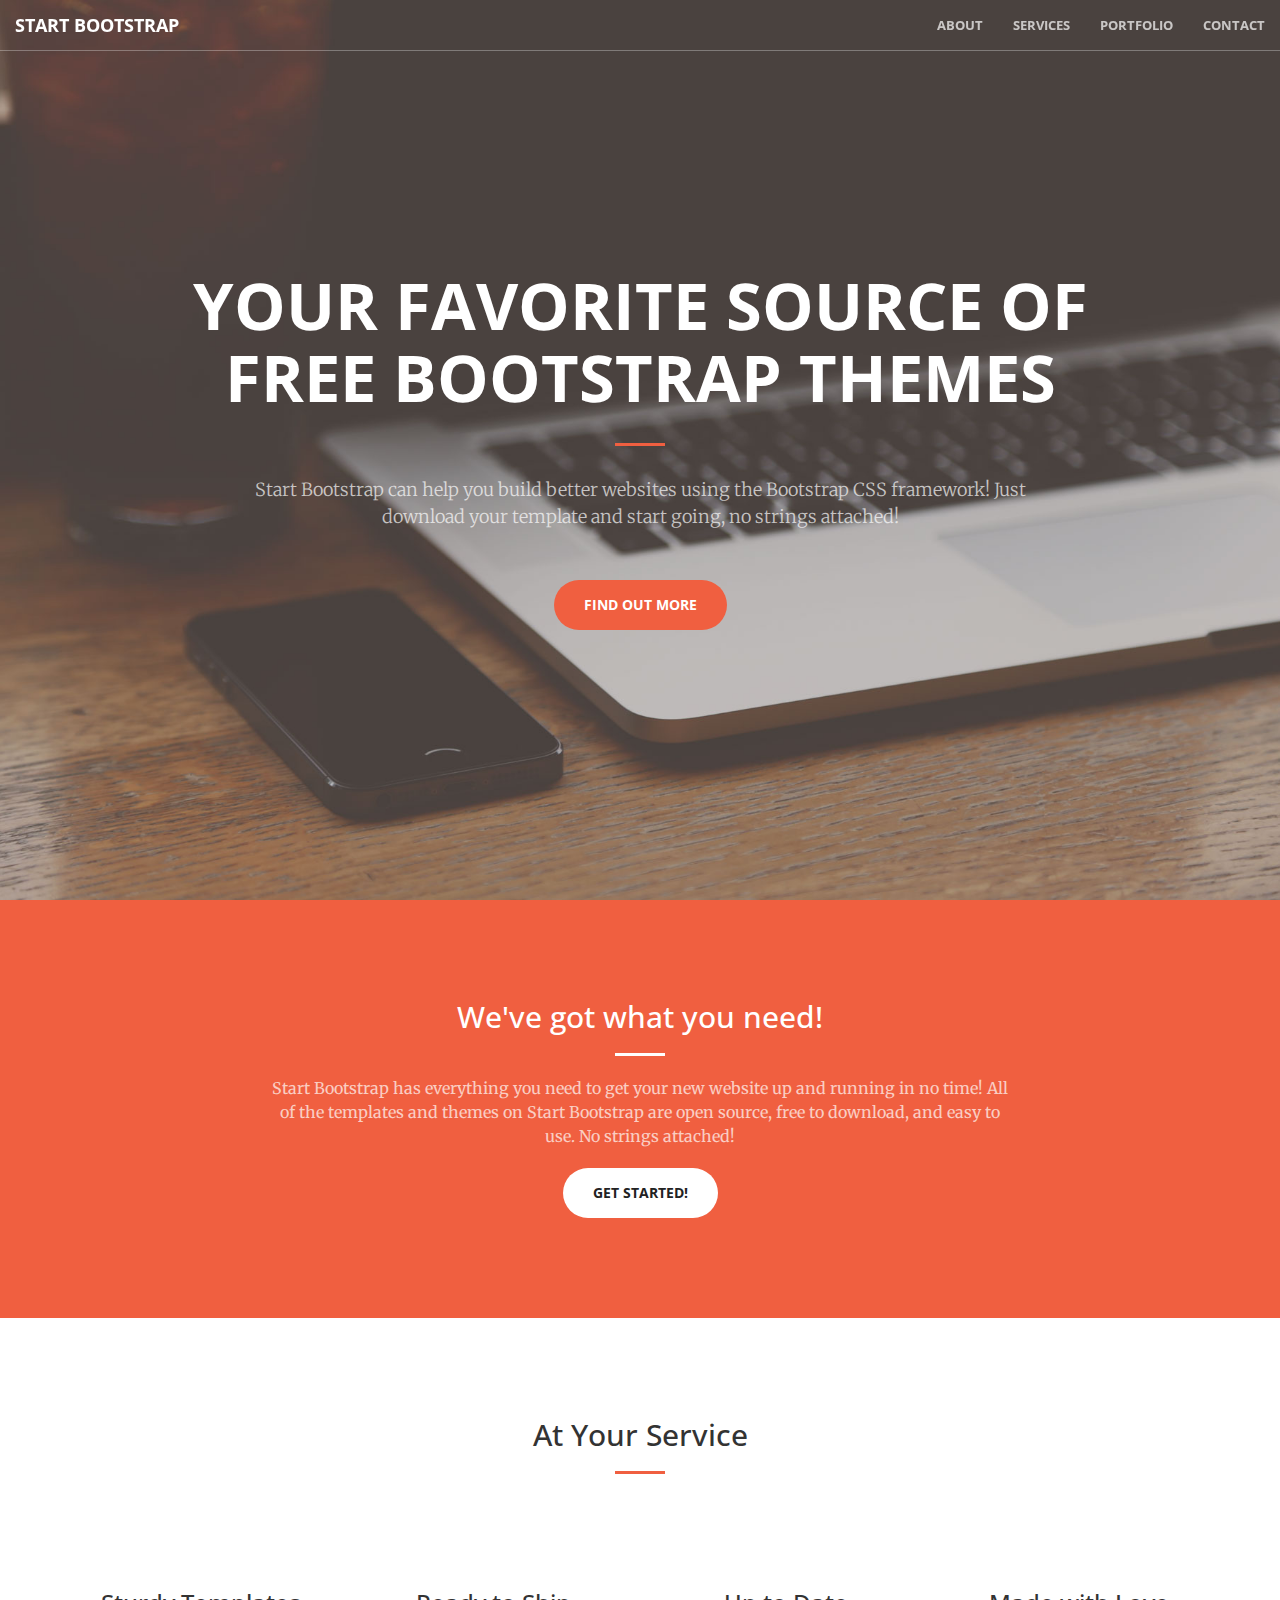
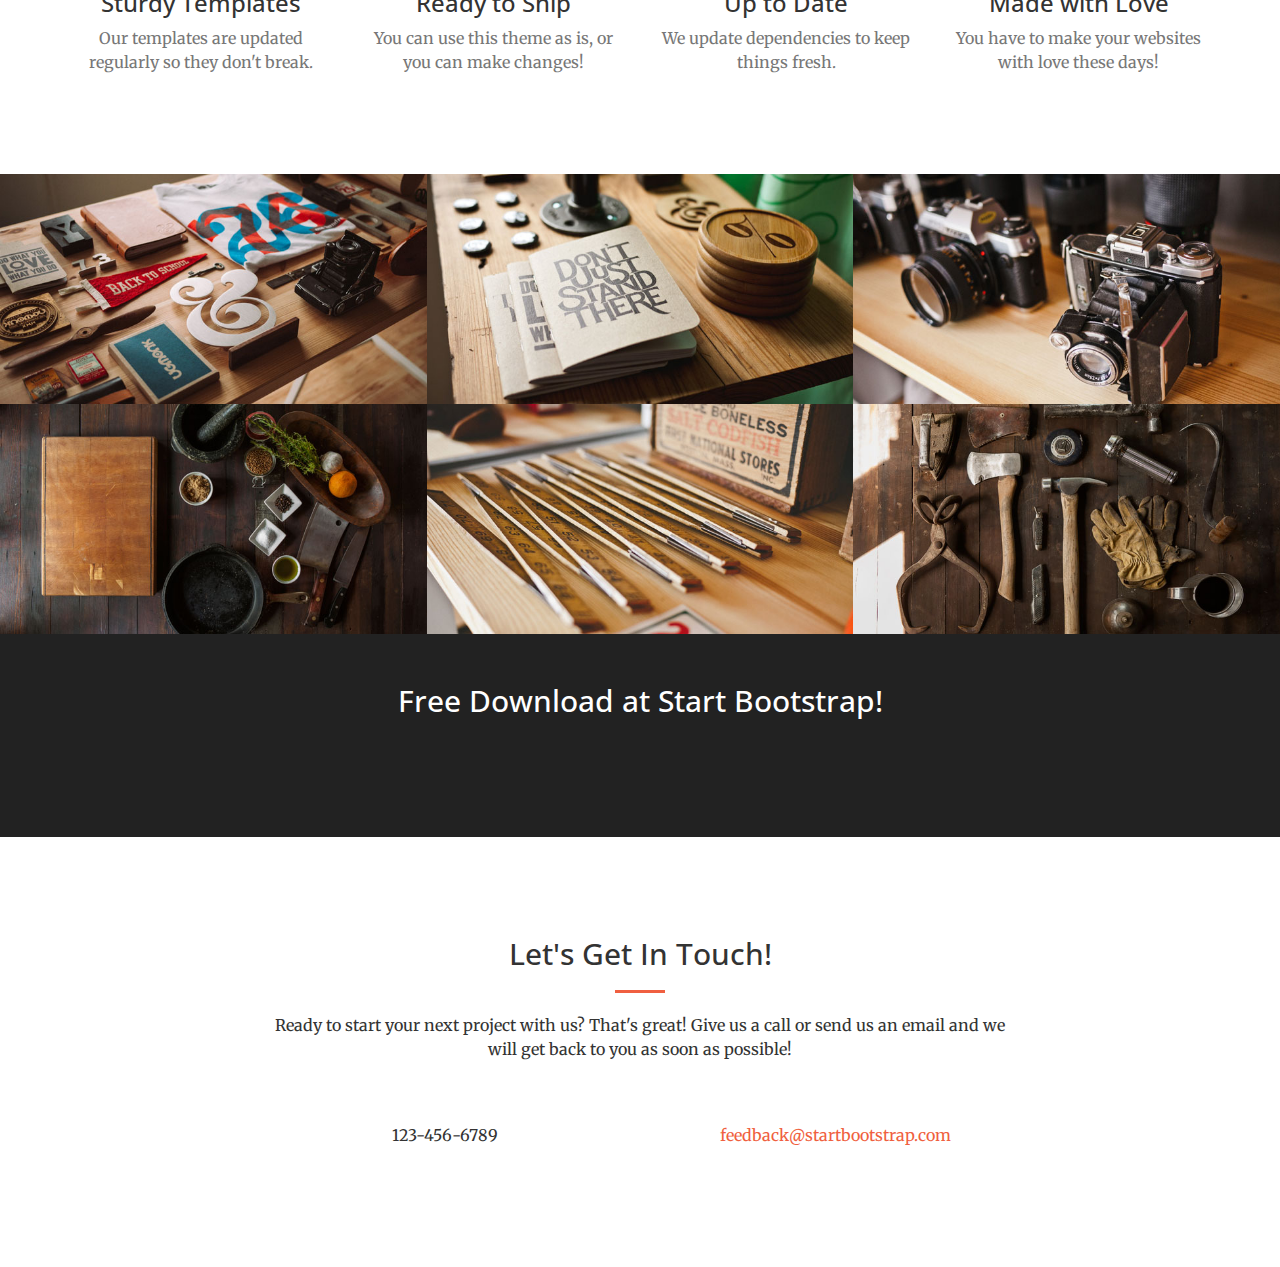
<file: startbootstrap-modern-business-1.0.5/startbootstrap-creative-1.0.2/startbootstrap-creative-1.0.2/index.html>
<!DOCTYPE html>
<html lang="en">

<head>

    <meta charset="utf-8">
    <meta http-equiv="X-UA-Compatible" content="IE=edge">
    <meta name="viewport" content="width=device-width, initial-scale=1">
    <meta name="description" content="">
    <meta name="author" content="">

    <title>Creative - Start Bootstrap Theme</title>

    <!-- Bootstrap Core CSS -->
    <link rel="stylesheet" href="css/bootstrap.min.css" type="text/css">

    <!-- Custom Fonts -->
    <link href='http://fonts.googleapis.com/css?family=Open+Sans:300italic,400italic,600italic,700italic,800italic,400,300,600,700,800' rel='stylesheet' type='text/css'>
    <link href='http://fonts.googleapis.com/css?family=Merriweather:400,300,300italic,400italic,700,700italic,900,900italic' rel='stylesheet' type='text/css'>
    <link rel="stylesheet" href="font-awesome/css/font-awesome.min.css" type="text/css">

    <!-- Plugin CSS -->
    <link rel="stylesheet" href="css/animate.min.css" type="text/css">

    <!-- Custom CSS -->
    <link rel="stylesheet" href="css/creative.css" type="text/css">

    <!-- HTML5 Shim and Respond.js IE8 support of HTML5 elements and media queries -->
    <!-- WARNING: Respond.js doesn't work if you view the page via file:// -->
    <!--[if lt IE 9]>
        <script src="https://oss.maxcdn.com/libs/html5shiv/3.7.0/html5shiv.js"></script>
        <script src="https://oss.maxcdn.com/libs/respond.js/1.4.2/respond.min.js"></script>
    <![endif]-->

</head>

<body id="page-top">

    <nav id="mainNav" class="navbar navbar-default navbar-fixed-top">
        <div class="container-fluid">
            <!-- Brand and toggle get grouped for better mobile display -->
            <div class="navbar-header">
                <button type="button" class="navbar-toggle collapsed" data-toggle="collapse" data-target="#bs-example-navbar-collapse-1">
                    <span class="sr-only">Toggle navigation</span>
                    <span class="icon-bar"></span>
                    <span class="icon-bar"></span>
                    <span class="icon-bar"></span>
                </button>
                <a class="navbar-brand page-scroll" href="#page-top">Start Bootstrap</a>
            </div>

            <!-- Collect the nav links, forms, and other content for toggling -->
            <div class="collapse navbar-collapse" id="bs-example-navbar-collapse-1">
                <ul class="nav navbar-nav navbar-right">
                    <li>
                        <a class="page-scroll" href="#about">About</a>
                    </li>
                    <li>
                        <a class="page-scroll" href="#services">Services</a>
                    </li>
                    <li>
                        <a class="page-scroll" href="#portfolio">Portfolio</a>
                    </li>
                    <li>
                        <a class="page-scroll" href="#contact">Contact</a>
                    </li>
                </ul>
            </div>
            <!-- /.navbar-collapse -->
        </div>
        <!-- /.container-fluid -->
    </nav>

    <header>
        <div class="header-content">
            <div class="header-content-inner">
                <h1>Your Favorite Source of Free Bootstrap Themes</h1>
                <hr>
                <p>Start Bootstrap can help you build better websites using the Bootstrap CSS framework! Just download your template and start going, no strings attached!</p>
                <a href="#about" class="btn btn-primary btn-xl page-scroll">Find Out More</a>
            </div>
        </div>
    </header>

    <section class="bg-primary" id="about">
        <div class="container">
            <div class="row">
                <div class="col-lg-8 col-lg-offset-2 text-center">
                    <h2 class="section-heading">We've got what you need!</h2>
                    <hr class="light">
                    <p class="text-faded">Start Bootstrap has everything you need to get your new website up and running in no time! All of the templates and themes on Start Bootstrap are open source, free to download, and easy to use. No strings attached!</p>
                    <a href="#" class="btn btn-default btn-xl">Get Started!</a>
                </div>
            </div>
        </div>
    </section>

    <section id="services">
        <div class="container">
            <div class="row">
                <div class="col-lg-12 text-center">
                    <h2 class="section-heading">At Your Service</h2>
                    <hr class="primary">
                </div>
            </div>
        </div>
        <div class="container">
            <div class="row">
                <div class="col-lg-3 col-md-6 text-center">
                    <div class="service-box">
                        <i class="fa fa-4x fa-diamond wow bounceIn text-primary"></i>
                        <h3>Sturdy Templates</h3>
                        <p class="text-muted">Our templates are updated regularly so they don't break.</p>
                    </div>
                </div>
                <div class="col-lg-3 col-md-6 text-center">
                    <div class="service-box">
                        <i class="fa fa-4x fa-paper-plane wow bounceIn text-primary" data-wow-delay=".1s"></i>
                        <h3>Ready to Ship</h3>
                        <p class="text-muted">You can use this theme as is, or you can make changes!</p>
                    </div>
                </div>
                <div class="col-lg-3 col-md-6 text-center">
                    <div class="service-box">
                        <i class="fa fa-4x fa-newspaper-o wow bounceIn text-primary" data-wow-delay=".2s"></i>
                        <h3>Up to Date</h3>
                        <p class="text-muted">We update dependencies to keep things fresh.</p>
                    </div>
                </div>
                <div class="col-lg-3 col-md-6 text-center">
                    <div class="service-box">
                        <i class="fa fa-4x fa-heart wow bounceIn text-primary" data-wow-delay=".3s"></i>
                        <h3>Made with Love</h3>
                        <p class="text-muted">You have to make your websites with love these days!</p>
                    </div>
                </div>
            </div>
        </div>
    </section>

    <section class="no-padding" id="portfolio">
        <div class="container-fluid">
            <div class="row no-gutter">
                <div class="col-lg-4 col-sm-6">
                    <a href="#" class="portfolio-box">
                        <img src="img/portfolio/1.jpg" class="img-responsive" alt="">
                        <div class="portfolio-box-caption">
                            <div class="portfolio-box-caption-content">
                                <div class="project-category text-faded">
                                    Category
                                </div>
                                <div class="project-name">
                                    Project Name
                                </div>
                            </div>
                        </div>
                    </a>
                </div>
                <div class="col-lg-4 col-sm-6">
                    <a href="#" class="portfolio-box">
                        <img src="img/portfolio/2.jpg" class="img-responsive" alt="">
                        <div class="portfolio-box-caption">
                            <div class="portfolio-box-caption-content">
                                <div class="project-category text-faded">
                                    Category
                                </div>
                                <div class="project-name">
                                    Project Name
                                </div>
                            </div>
                        </div>
                    </a>
                </div>
                <div class="col-lg-4 col-sm-6">
                    <a href="#" class="portfolio-box">
                        <img src="img/portfolio/3.jpg" class="img-responsive" alt="">
                        <div class="portfolio-box-caption">
                            <div class="portfolio-box-caption-content">
                                <div class="project-category text-faded">
                                    Category
                                </div>
                                <div class="project-name">
                                    Project Name
                                </div>
                            </div>
                        </div>
                    </a>
                </div>
                <div class="col-lg-4 col-sm-6">
                    <a href="#" class="portfolio-box">
                        <img src="img/portfolio/4.jpg" class="img-responsive" alt="">
                        <div class="portfolio-box-caption">
                            <div class="portfolio-box-caption-content">
                                <div class="project-category text-faded">
                                    Category
                                </div>
                                <div class="project-name">
                                    Project Name
                                </div>
                            </div>
                        </div>
                    </a>
                </div>
                <div class="col-lg-4 col-sm-6">
                    <a href="#" class="portfolio-box">
                        <img src="img/portfolio/5.jpg" class="img-responsive" alt="">
                        <div class="portfolio-box-caption">
                            <div class="portfolio-box-caption-content">
                                <div class="project-category text-faded">
                                    Category
                                </div>
                                <div class="project-name">
                                    Project Name
                                </div>
                            </div>
                        </div>
                    </a>
                </div>
                <div class="col-lg-4 col-sm-6">
                    <a href="#" class="portfolio-box">
                        <img src="img/portfolio/6.jpg" class="img-responsive" alt="">
                        <div class="portfolio-box-caption">
                            <div class="portfolio-box-caption-content">
                                <div class="project-category text-faded">
                                    Category
                                </div>
                                <div class="project-name">
                                    Project Name
                                </div>
                            </div>
                        </div>
                    </a>
                </div>
            </div>
        </div>
    </section>

    <aside class="bg-dark">
        <div class="container text-center">
            <div class="call-to-action">
                <h2>Free Download at Start Bootstrap!</h2>
                <a href="#" class="btn btn-default btn-xl wow tada">Download Now!</a>
            </div>
        </div>
    </aside>

    <section id="contact">
        <div class="container">
            <div class="row">
                <div class="col-lg-8 col-lg-offset-2 text-center">
                    <h2 class="section-heading">Let's Get In Touch!</h2>
                    <hr class="primary">
                    <p>Ready to start your next project with us? That's great! Give us a call or send us an email and we will get back to you as soon as possible!</p>
                </div>
                <div class="col-lg-4 col-lg-offset-2 text-center">
                    <i class="fa fa-phone fa-3x wow bounceIn"></i>
                    <p>123-456-6789</p>
                </div>
                <div class="col-lg-4 text-center">
                    <i class="fa fa-envelope-o fa-3x wow bounceIn" data-wow-delay=".1s"></i>
                    <p><a href="mailto:your-email@your-domain.com">feedback@startbootstrap.com</a></p>
                </div>
            </div>
        </div>
    </section>

    <!-- jQuery -->
    <script src="js/jquery.js"></script>

    <!-- Bootstrap Core JavaScript -->
    <script src="js/bootstrap.min.js"></script>

    <!-- Plugin JavaScript -->
    <script src="js/jquery.easing.min.js"></script>
    <script src="js/jquery.fittext.js"></script>
    <script src="js/wow.min.js"></script>

    <!-- Custom Theme JavaScript -->
    <script src="js/creative.js"></script>

</body>

</html>
</file>
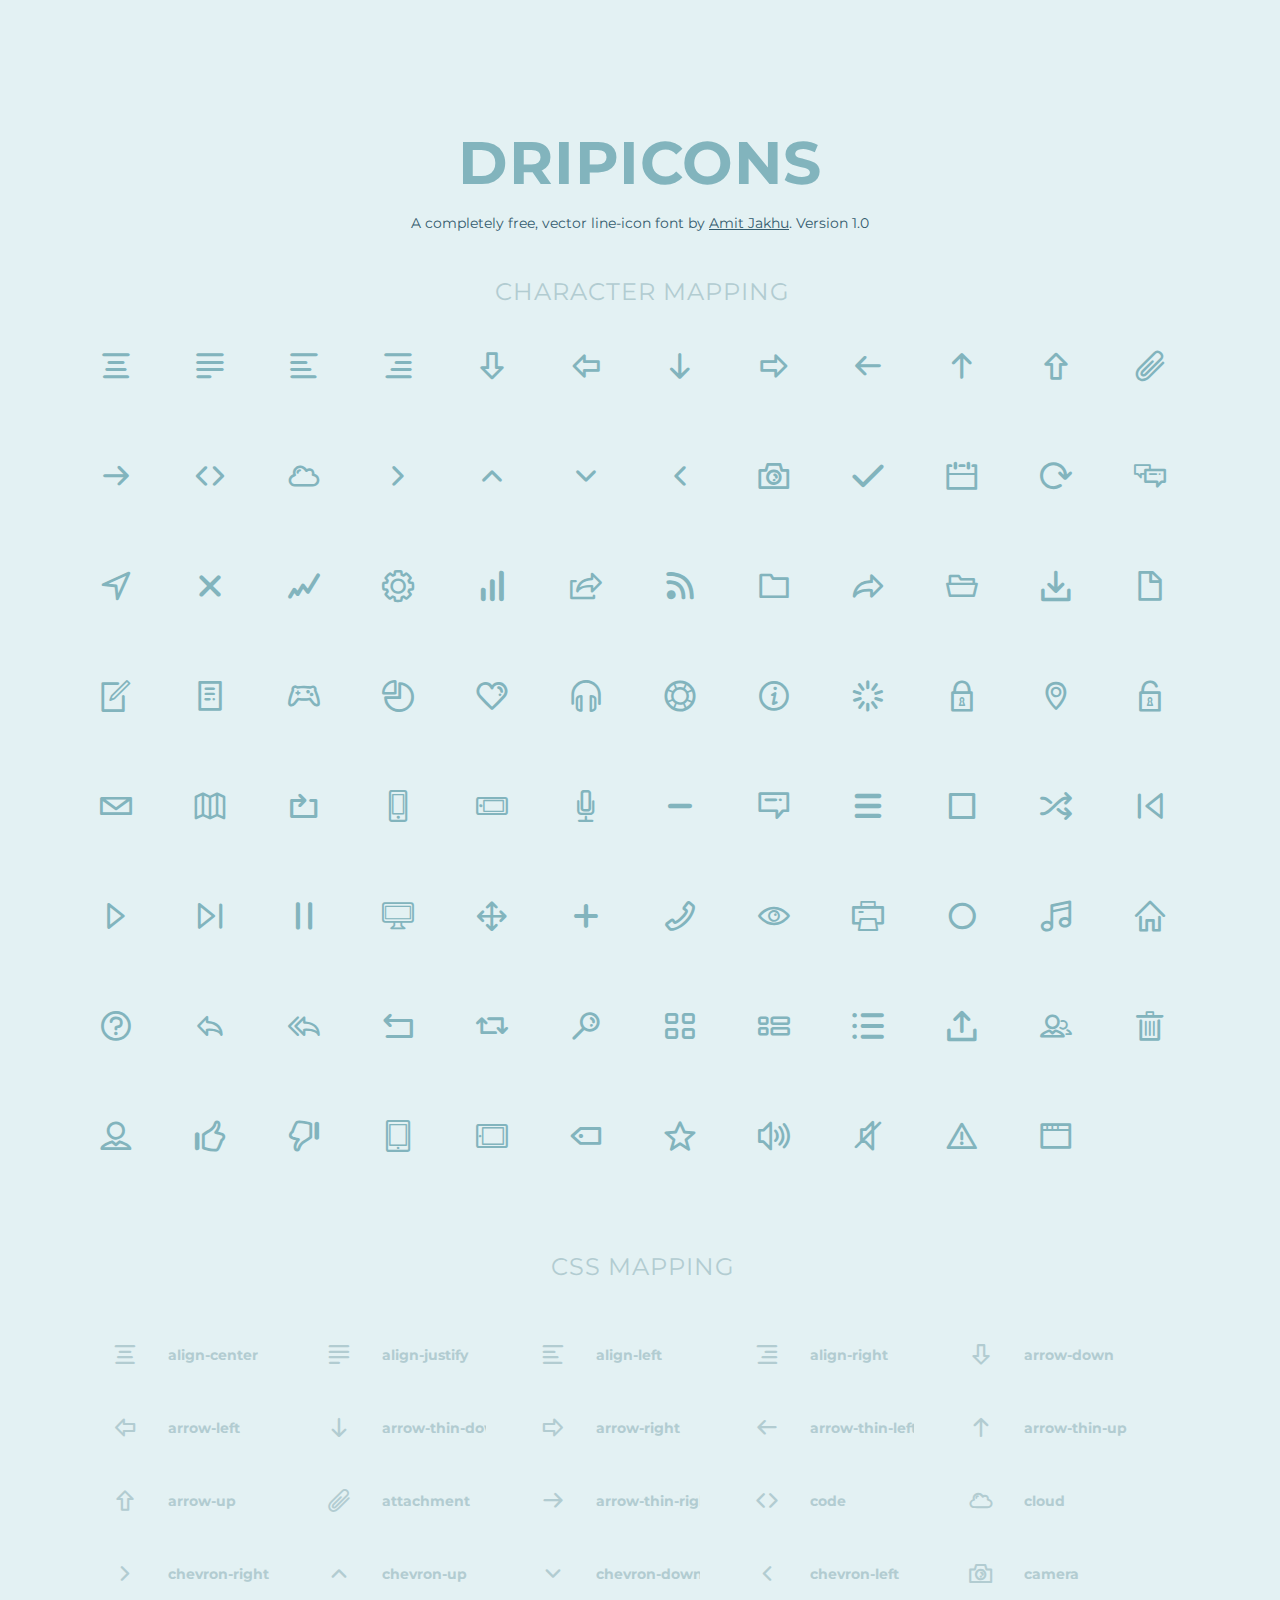
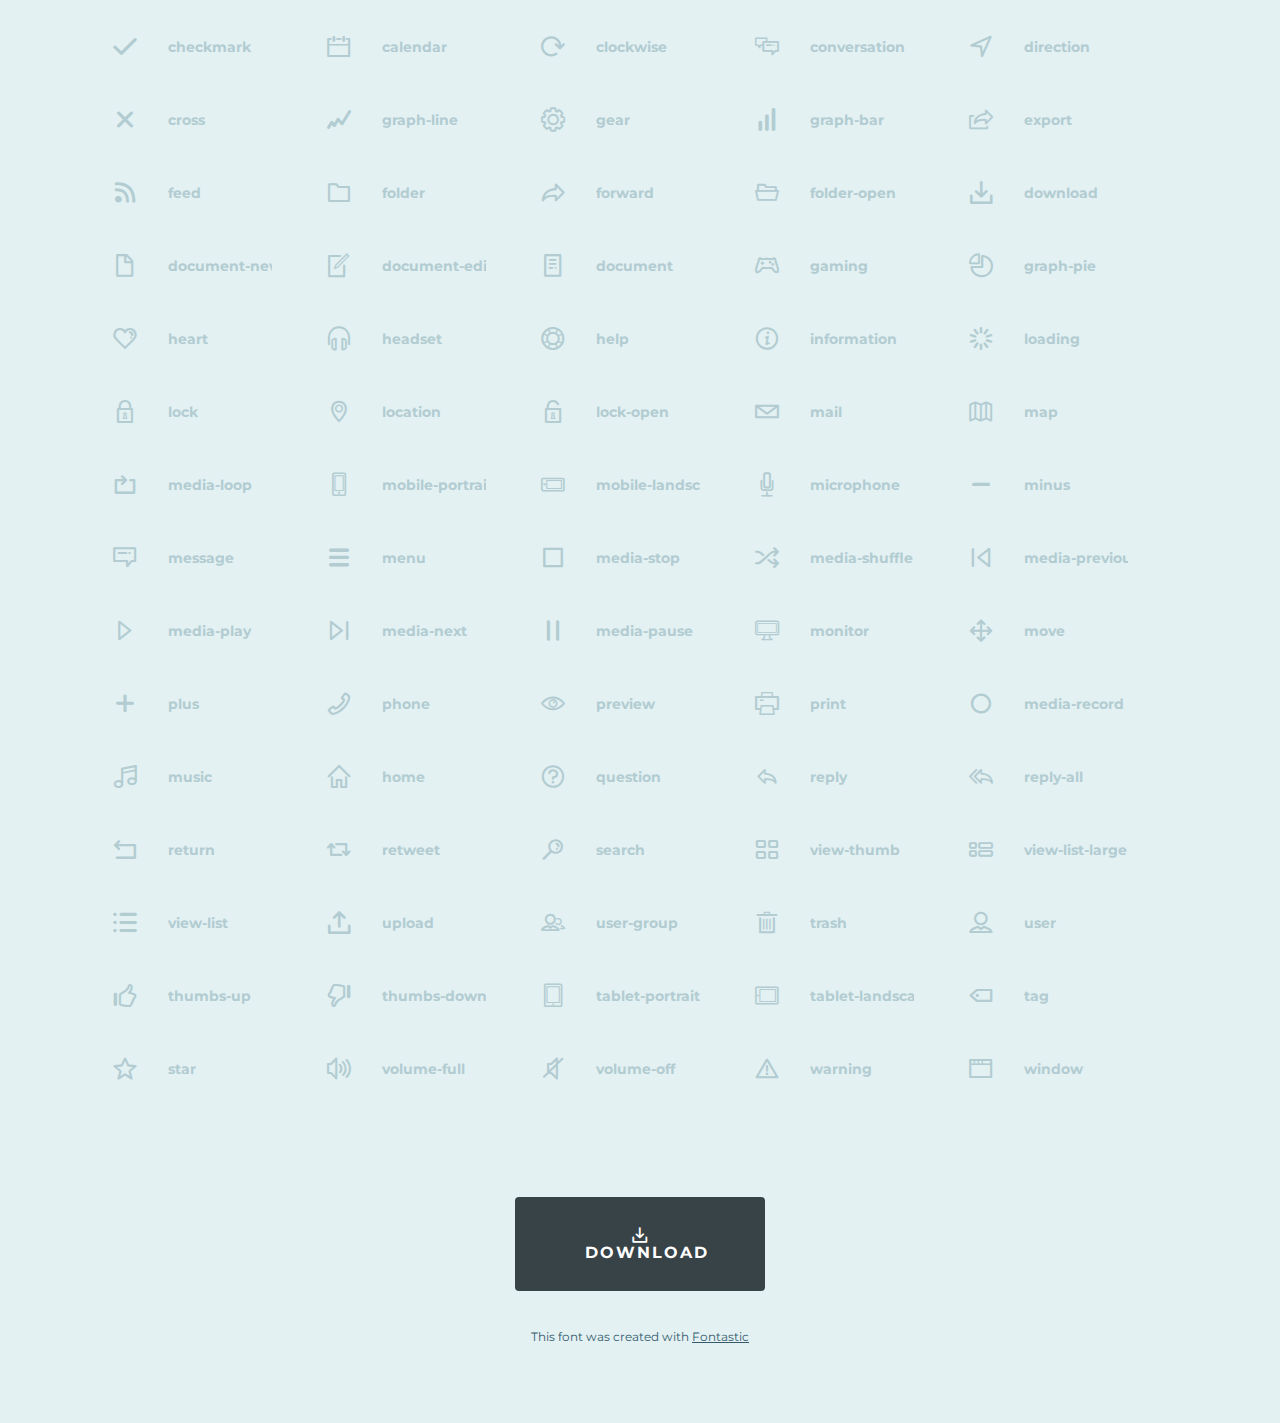
<file: startbootstrap-modern-business-1.0.5/Pictures/dripicons-by-amit-jakhu-08-11-2013/dripicons-by-amit-jakhu-08-11-2013/webfont/icons-reference.html>
<!DOCTYPE html>
<html lang="en">
  <head>
    <meta charset="utf-8">
    <meta http-equiv="X-UA-Compatible" content="IE=edge,chrome=1">
    <meta name="viewport" content="width=device-width,initial-scale=1">
    <title>Dripicons (Line-Icon Font) by Amit Jakhu</title>
    <link rel="stylesheet" href="style.css">
    <link rel="stylesheet" href="webfont.css">
  </head>
  <body>
    <div class="container">
      <h1>Dripicons</h1>
      <p class="small">A completely free, vector line-icon font by <a href="http://amitjakhu.com">Amit Jakhu</a>. Version 1.0</p>
      <h2>Character mapping</h2>
      <ul class="glyphs character-mapping">
        <li>
          <div data-icon="&#xe000;" class="icon"></div>
          <input type="text" readonly value="&amp;#xe000;">
        </li>
        <li>
          <div data-icon="&#xe001;" class="icon"></div>
          <input type="text" readonly value="&amp;#xe001;">
        </li>
        <li>
          <div data-icon="&#xe002;" class="icon"></div>
          <input type="text" readonly value="&amp;#xe002;">
        </li>
        <li>
          <div data-icon="&#xe003;" class="icon"></div>
          <input type="text" readonly value="&amp;#xe003;">
        </li>
        <li>
          <div data-icon="&#xe004;" class="icon"></div>
          <input type="text" readonly value="&amp;#xe004;">
        </li>
        <li>
          <div data-icon="&#xe005;" class="icon"></div>
          <input type="text" readonly value="&amp;#xe005;">
        </li>
        <li>
          <div data-icon="&#xe006;" class="icon"></div>
          <input type="text" readonly value="&amp;#xe006;">
        </li>
        <li>
          <div data-icon="&#xe007;" class="icon"></div>
          <input type="text" readonly value="&amp;#xe007;">
        </li>
        <li>
          <div data-icon="&#xe008;" class="icon"></div>
          <input type="text" readonly value="&amp;#xe008;">
        </li>
        <li>
          <div data-icon="&#xe009;" class="icon"></div>
          <input type="text" readonly value="&amp;#xe009;">
        </li>
        <li>
          <div data-icon="&#xe010;" class="icon"></div>
          <input type="text" readonly value="&amp;#xe010;">
        </li>
        <li>
          <div data-icon="&#xe011;" class="icon"></div>
          <input type="text" readonly value="&amp;#xe011;">
        </li>
        <li>
          <div data-icon="&#xe012;" class="icon"></div>
          <input type="text" readonly value="&amp;#xe012;">
        </li>
        <li>
          <div data-icon="&#xe013;" class="icon"></div>
          <input type="text" readonly value="&amp;#xe013;">
        </li>
        <li>
          <div data-icon="&#xe014;" class="icon"></div>
          <input type="text" readonly value="&amp;#xe014;">
        </li>
        <li>
          <div data-icon="&#xe015;" class="icon"></div>
          <input type="text" readonly value="&amp;#xe015;">
        </li>
        <li>
          <div data-icon="&#xe016;" class="icon"></div>
          <input type="text" readonly value="&amp;#xe016;">
        </li>
        <li>
          <div data-icon="&#xe017;" class="icon"></div>
          <input type="text" readonly value="&amp;#xe017;">
        </li>
        <li>
          <div data-icon="&#xe018;" class="icon"></div>
          <input type="text" readonly value="&amp;#xe018;">
        </li>
        <li>
          <div data-icon="&#xe019;" class="icon"></div>
          <input type="text" readonly value="&amp;#xe019;">
        </li>
        <li>
          <div data-icon="&#xe020;" class="icon"></div>
          <input type="text" readonly value="&amp;#xe020;">
        </li>
        <li>
          <div data-icon="&#xe021;" class="icon"></div>
          <input type="text" readonly value="&amp;#xe021;">
        </li>
        <li>
          <div data-icon="&#xe022;" class="icon"></div>
          <input type="text" readonly value="&amp;#xe022;">
        </li>
        <li>
          <div data-icon="&#xe023;" class="icon"></div>
          <input type="text" readonly value="&amp;#xe023;">
        </li>
        <li>
          <div data-icon="&#xe024;" class="icon"></div>
          <input type="text" readonly value="&amp;#xe024;">
        </li>
        <li>
          <div data-icon="&#xe025;" class="icon"></div>
          <input type="text" readonly value="&amp;#xe025;">
        </li>
        <li>
          <div data-icon="&#xe026;" class="icon"></div>
          <input type="text" readonly value="&amp;#xe026;">
        </li>
        <li>
          <div data-icon="&#xe027;" class="icon"></div>
          <input type="text" readonly value="&amp;#xe027;">
        </li>
        <li>
          <div data-icon="&#xe028;" class="icon"></div>
          <input type="text" readonly value="&amp;#xe028;">
        </li>
        <li>
          <div data-icon="&#xe029;" class="icon"></div>
          <input type="text" readonly value="&amp;#xe029;">
        </li>
        <li>
          <div data-icon="&#xe030;" class="icon"></div>
          <input type="text" readonly value="&amp;#xe030;">
        </li>
        <li>
          <div data-icon="&#xe031;" class="icon"></div>
          <input type="text" readonly value="&amp;#xe031;">
        </li>
        <li>
          <div data-icon="&#xe032;" class="icon"></div>
          <input type="text" readonly value="&amp;#xe032;">
        </li>
        <li>
          <div data-icon="&#xe033;" class="icon"></div>
          <input type="text" readonly value="&amp;#xe033;">
        </li>
        <li>
          <div data-icon="&#xe034;" class="icon"></div>
          <input type="text" readonly value="&amp;#xe034;">
        </li>
        <li>
          <div data-icon="&#xe035;" class="icon"></div>
          <input type="text" readonly value="&amp;#xe035;">
        </li>
        <li>
          <div data-icon="&#xe036;" class="icon"></div>
          <input type="text" readonly value="&amp;#xe036;">
        </li>
        <li>
          <div data-icon="&#xe037;" class="icon"></div>
          <input type="text" readonly value="&amp;#xe037;">
        </li>
        <li>
          <div data-icon="&#xe038;" class="icon"></div>
          <input type="text" readonly value="&amp;#xe038;">
        </li>
        <li>
          <div data-icon="&#xe039;" class="icon"></div>
          <input type="text" readonly value="&amp;#xe039;">
        </li>
        <li>
          <div data-icon="&#xe040;" class="icon"></div>
          <input type="text" readonly value="&amp;#xe040;">
        </li>
        <li>
          <div data-icon="&#xe041;" class="icon"></div>
          <input type="text" readonly value="&amp;#xe041;">
        </li>
        <li>
          <div data-icon="&#xe042;" class="icon"></div>
          <input type="text" readonly value="&amp;#xe042;">
        </li>
        <li>
          <div data-icon="&#xe043;" class="icon"></div>
          <input type="text" readonly value="&amp;#xe043;">
        </li>
        <li>
          <div data-icon="&#xe044;" class="icon"></div>
          <input type="text" readonly value="&amp;#xe044;">
        </li>
        <li>
          <div data-icon="&#xe045;" class="icon"></div>
          <input type="text" readonly value="&amp;#xe045;">
        </li>
        <li>
          <div data-icon="&#xe046;" class="icon"></div>
          <input type="text" readonly value="&amp;#xe046;">
        </li>
        <li>
          <div data-icon="&#xe047;" class="icon"></div>
          <input type="text" readonly value="&amp;#xe047;">
        </li>
        <li>
          <div data-icon="&#xe048;" class="icon"></div>
          <input type="text" readonly value="&amp;#xe048;">
        </li>
        <li>
          <div data-icon="&#xe049;" class="icon"></div>
          <input type="text" readonly value="&amp;#xe049;">
        </li>
        <li>
          <div data-icon="&#xe050;" class="icon"></div>
          <input type="text" readonly value="&amp;#xe050;">
        </li>
        <li>
          <div data-icon="&#xe051;" class="icon"></div>
          <input type="text" readonly value="&amp;#xe051;">
        </li>
        <li>
          <div data-icon="&#xe052;" class="icon"></div>
          <input type="text" readonly value="&amp;#xe052;">
        </li>
        <li>
          <div data-icon="&#xe053;" class="icon"></div>
          <input type="text" readonly value="&amp;#xe053;">
        </li>
        <li>
          <div data-icon="&#xe054;" class="icon"></div>
          <input type="text" readonly value="&amp;#xe054;">
        </li>
        <li>
          <div data-icon="&#xe055;" class="icon"></div>
          <input type="text" readonly value="&amp;#xe055;">
        </li>
        <li>
          <div data-icon="&#xe056;" class="icon"></div>
          <input type="text" readonly value="&amp;#xe056;">
        </li>
        <li>
          <div data-icon="&#xe057;" class="icon"></div>
          <input type="text" readonly value="&amp;#xe057;">
        </li>
        <li>
          <div data-icon="&#xe058;" class="icon"></div>
          <input type="text" readonly value="&amp;#xe058;">
        </li>
        <li>
          <div data-icon="&#xe059;" class="icon"></div>
          <input type="text" readonly value="&amp;#xe059;">
        </li>
        <li>
          <div data-icon="&#xe060;" class="icon"></div>
          <input type="text" readonly value="&amp;#xe060;">
        </li>
        <li>
          <div data-icon="&#xe061;" class="icon"></div>
          <input type="text" readonly value="&amp;#xe061;">
        </li>
        <li>
          <div data-icon="&#xe062;" class="icon"></div>
          <input type="text" readonly value="&amp;#xe062;">
        </li>
        <li>
          <div data-icon="&#xe063;" class="icon"></div>
          <input type="text" readonly value="&amp;#xe063;">
        </li>
        <li>
          <div data-icon="&#xe064;" class="icon"></div>
          <input type="text" readonly value="&amp;#xe064;">
        </li>
        <li>
          <div data-icon="&#xe065;" class="icon"></div>
          <input type="text" readonly value="&amp;#xe065;">
        </li>
        <li>
          <div data-icon="&#xe066;" class="icon"></div>
          <input type="text" readonly value="&amp;#xe066;">
        </li>
        <li>
          <div data-icon="&#xe067;" class="icon"></div>
          <input type="text" readonly value="&amp;#xe067;">
        </li>
        <li>
          <div data-icon="&#xe068;" class="icon"></div>
          <input type="text" readonly value="&amp;#xe068;">
        </li>
        <li>
          <div data-icon="&#xe069;" class="icon"></div>
          <input type="text" readonly value="&amp;#xe069;">
        </li>
        <li>
          <div data-icon="&#xe070;" class="icon"></div>
          <input type="text" readonly value="&amp;#xe070;">
        </li>
        <li>
          <div data-icon="&#xe071;" class="icon"></div>
          <input type="text" readonly value="&amp;#xe071;">
        </li>
        <li>
          <div data-icon="&#xe072;" class="icon"></div>
          <input type="text" readonly value="&amp;#xe072;">
        </li>
        <li>
          <div data-icon="&#xe073;" class="icon"></div>
          <input type="text" readonly value="&amp;#xe073;">
        </li>
        <li>
          <div data-icon="&#xe074;" class="icon"></div>
          <input type="text" readonly value="&amp;#xe074;">
        </li>
        <li>
          <div data-icon="&#xe075;" class="icon"></div>
          <input type="text" readonly value="&amp;#xe075;">
        </li>
        <li>
          <div data-icon="&#xe076;" class="icon"></div>
          <input type="text" readonly value="&amp;#xe076;">
        </li>
        <li>
          <div data-icon="&#xe077;" class="icon"></div>
          <input type="text" readonly value="&amp;#xe077;">
        </li>
        <li>
          <div data-icon="&#xe078;" class="icon"></div>
          <input type="text" readonly value="&amp;#xe078;">
        </li>
        <li>
          <div data-icon="&#xe079;" class="icon"></div>
          <input type="text" readonly value="&amp;#xe079;">
        </li>
        <li>
          <div data-icon="&#xe080;" class="icon"></div>
          <input type="text" readonly value="&amp;#xe080;">
        </li>
        <li>
          <div data-icon="&#xe081;" class="icon"></div>
          <input type="text" readonly value="&amp;#xe081;">
        </li>
        <li>
          <div data-icon="&#xe082;" class="icon"></div>
          <input type="text" readonly value="&amp;#xe082;">
        </li>
        <li>
          <div data-icon="&#xe083;" class="icon"></div>
          <input type="text" readonly value="&amp;#xe083;">
        </li>
        <li>
          <div data-icon="&#xe084;" class="icon"></div>
          <input type="text" readonly value="&amp;#xe084;">
        </li>
        <li>
          <div data-icon="&#xe085;" class="icon"></div>
          <input type="text" readonly value="&amp;#xe085;">
        </li>
        <li>
          <div data-icon="&#xe086;" class="icon"></div>
          <input type="text" readonly value="&amp;#xe086;">
        </li>
        <li>
          <div data-icon="&#xe087;" class="icon"></div>
          <input type="text" readonly value="&amp;#xe087;">
        </li>
        <li>
          <div data-icon="&#xe088;" class="icon"></div>
          <input type="text" readonly value="&amp;#xe088;">
        </li>
        <li>
          <div data-icon="&#xe089;" class="icon"></div>
          <input type="text" readonly value="&amp;#xe089;">
        </li>
        <li>
          <div data-icon="&#xe090;" class="icon"></div>
          <input type="text" readonly value="&amp;#xe090;">
        </li>
        <li>
          <div data-icon="&#xe091;" class="icon"></div>
          <input type="text" readonly value="&amp;#xe091;">
        </li>
        <li>
          <div data-icon="&#xe092;" class="icon"></div>
          <input type="text" readonly value="&amp;#xe092;">
        </li>
        <li>
          <div data-icon="&#xe093;" class="icon"></div>
          <input type="text" readonly value="&amp;#xe093;">
        </li>
        <li>
          <div data-icon="&#xe094;" class="icon"></div>
          <input type="text" readonly value="&amp;#xe094;">
        </li>
      </ul>
      <h2>CSS mapping</h2>
      <ul class="glyphs css-mapping">
        <li>
          <div class="icon icon-align-center"></div>
          <input type="text" readonly value="align-center">
        </li>
        <li>
          <div class="icon icon-align-justify"></div>
          <input type="text" readonly value="align-justify">
        </li>
        <li>
          <div class="icon icon-align-left"></div>
          <input type="text" readonly value="align-left">
        </li>
        <li>
          <div class="icon icon-align-right"></div>
          <input type="text" readonly value="align-right">
        </li>
        <li>
          <div class="icon icon-arrow-down"></div>
          <input type="text" readonly value="arrow-down">
        </li>
        <li>
          <div class="icon icon-arrow-left"></div>
          <input type="text" readonly value="arrow-left">
        </li>
        <li>
          <div class="icon icon-arrow-thin-down"></div>
          <input type="text" readonly value="arrow-thin-down">
        </li>
        <li>
          <div class="icon icon-arrow-right"></div>
          <input type="text" readonly value="arrow-right">
        </li>
        <li>
          <div class="icon icon-arrow-thin-left"></div>
          <input type="text" readonly value="arrow-thin-left">
        </li>
        <li>
          <div class="icon icon-arrow-thin-up"></div>
          <input type="text" readonly value="arrow-thin-up">
        </li>
        <li>
          <div class="icon icon-arrow-up"></div>
          <input type="text" readonly value="arrow-up">
        </li>
        <li>
          <div class="icon icon-attachment"></div>
          <input type="text" readonly value="attachment">
        </li>
        <li>
          <div class="icon icon-arrow-thin-right"></div>
          <input type="text" readonly value="arrow-thin-right">
        </li>
        <li>
          <div class="icon icon-code"></div>
          <input type="text" readonly value="code">
        </li>
        <li>
          <div class="icon icon-cloud"></div>
          <input type="text" readonly value="cloud">
        </li>
        <li>
          <div class="icon icon-chevron-right"></div>
          <input type="text" readonly value="chevron-right">
        </li>
        <li>
          <div class="icon icon-chevron-up"></div>
          <input type="text" readonly value="chevron-up">
        </li>
        <li>
          <div class="icon icon-chevron-down"></div>
          <input type="text" readonly value="chevron-down">
        </li>
        <li>
          <div class="icon icon-chevron-left"></div>
          <input type="text" readonly value="chevron-left">
        </li>
        <li>
          <div class="icon icon-camera"></div>
          <input type="text" readonly value="camera">
        </li>
        <li>
          <div class="icon icon-checkmark"></div>
          <input type="text" readonly value="checkmark">
        </li>
        <li>
          <div class="icon icon-calendar"></div>
          <input type="text" readonly value="calendar">
        </li>
        <li>
          <div class="icon icon-clockwise"></div>
          <input type="text" readonly value="clockwise">
        </li>
        <li>
          <div class="icon icon-conversation"></div>
          <input type="text" readonly value="conversation">
        </li>
        <li>
          <div class="icon icon-direction"></div>
          <input type="text" readonly value="direction">
        </li>
        <li>
          <div class="icon icon-cross"></div>
          <input type="text" readonly value="cross">
        </li>
        <li>
          <div class="icon icon-graph-line"></div>
          <input type="text" readonly value="graph-line">
        </li>
        <li>
          <div class="icon icon-gear"></div>
          <input type="text" readonly value="gear">
        </li>
        <li>
          <div class="icon icon-graph-bar"></div>
          <input type="text" readonly value="graph-bar">
        </li>
        <li>
          <div class="icon icon-export"></div>
          <input type="text" readonly value="export">
        </li>
        <li>
          <div class="icon icon-feed"></div>
          <input type="text" readonly value="feed">
        </li>
        <li>
          <div class="icon icon-folder"></div>
          <input type="text" readonly value="folder">
        </li>
        <li>
          <div class="icon icon-forward"></div>
          <input type="text" readonly value="forward">
        </li>
        <li>
          <div class="icon icon-folder-open"></div>
          <input type="text" readonly value="folder-open">
        </li>
        <li>
          <div class="icon icon-download"></div>
          <input type="text" readonly value="download">
        </li>
        <li>
          <div class="icon icon-document-new"></div>
          <input type="text" readonly value="document-new">
        </li>
        <li>
          <div class="icon icon-document-edit"></div>
          <input type="text" readonly value="document-edit">
        </li>
        <li>
          <div class="icon icon-document"></div>
          <input type="text" readonly value="document">
        </li>
        <li>
          <div class="icon icon-gaming"></div>
          <input type="text" readonly value="gaming">
        </li>
        <li>
          <div class="icon icon-graph-pie"></div>
          <input type="text" readonly value="graph-pie">
        </li>
        <li>
          <div class="icon icon-heart"></div>
          <input type="text" readonly value="heart">
        </li>
        <li>
          <div class="icon icon-headset"></div>
          <input type="text" readonly value="headset">
        </li>
        <li>
          <div class="icon icon-help"></div>
          <input type="text" readonly value="help">
        </li>
        <li>
          <div class="icon icon-information"></div>
          <input type="text" readonly value="information">
        </li>
        <li>
          <div class="icon icon-loading"></div>
          <input type="text" readonly value="loading">
        </li>
        <li>
          <div class="icon icon-lock"></div>
          <input type="text" readonly value="lock">
        </li>
        <li>
          <div class="icon icon-location"></div>
          <input type="text" readonly value="location">
        </li>
        <li>
          <div class="icon icon-lock-open"></div>
          <input type="text" readonly value="lock-open">
        </li>
        <li>
          <div class="icon icon-mail"></div>
          <input type="text" readonly value="mail">
        </li>
        <li>
          <div class="icon icon-map"></div>
          <input type="text" readonly value="map">
        </li>
        <li>
          <div class="icon icon-media-loop"></div>
          <input type="text" readonly value="media-loop">
        </li>
        <li>
          <div class="icon icon-mobile-portrait"></div>
          <input type="text" readonly value="mobile-portrait">
        </li>
        <li>
          <div class="icon icon-mobile-landscape"></div>
          <input type="text" readonly value="mobile-landscape">
        </li>
        <li>
          <div class="icon icon-microphone"></div>
          <input type="text" readonly value="microphone">
        </li>
        <li>
          <div class="icon icon-minus"></div>
          <input type="text" readonly value="minus">
        </li>
        <li>
          <div class="icon icon-message"></div>
          <input type="text" readonly value="message">
        </li>
        <li>
          <div class="icon icon-menu"></div>
          <input type="text" readonly value="menu">
        </li>
        <li>
          <div class="icon icon-media-stop"></div>
          <input type="text" readonly value="media-stop">
        </li>
        <li>
          <div class="icon icon-media-shuffle"></div>
          <input type="text" readonly value="media-shuffle">
        </li>
        <li>
          <div class="icon icon-media-previous"></div>
          <input type="text" readonly value="media-previous">
        </li>
        <li>
          <div class="icon icon-media-play"></div>
          <input type="text" readonly value="media-play">
        </li>
        <li>
          <div class="icon icon-media-next"></div>
          <input type="text" readonly value="media-next">
        </li>
        <li>
          <div class="icon icon-media-pause"></div>
          <input type="text" readonly value="media-pause">
        </li>
        <li>
          <div class="icon icon-monitor"></div>
          <input type="text" readonly value="monitor">
        </li>
        <li>
          <div class="icon icon-move"></div>
          <input type="text" readonly value="move">
        </li>
        <li>
          <div class="icon icon-plus"></div>
          <input type="text" readonly value="plus">
        </li>
        <li>
          <div class="icon icon-phone"></div>
          <input type="text" readonly value="phone">
        </li>
        <li>
          <div class="icon icon-preview"></div>
          <input type="text" readonly value="preview">
        </li>
        <li>
          <div class="icon icon-print"></div>
          <input type="text" readonly value="print">
        </li>
        <li>
          <div class="icon icon-media-record"></div>
          <input type="text" readonly value="media-record">
        </li>
        <li>
          <div class="icon icon-music"></div>
          <input type="text" readonly value="music">
        </li>
        <li>
          <div class="icon icon-home"></div>
          <input type="text" readonly value="home">
        </li>
        <li>
          <div class="icon icon-question"></div>
          <input type="text" readonly value="question">
        </li>
        <li>
          <div class="icon icon-reply"></div>
          <input type="text" readonly value="reply">
        </li>
        <li>
          <div class="icon icon-reply-all"></div>
          <input type="text" readonly value="reply-all">
        </li>
        <li>
          <div class="icon icon-return"></div>
          <input type="text" readonly value="return">
        </li>
        <li>
          <div class="icon icon-retweet"></div>
          <input type="text" readonly value="retweet">
        </li>
        <li>
          <div class="icon icon-search"></div>
          <input type="text" readonly value="search">
        </li>
        <li>
          <div class="icon icon-view-thumb"></div>
          <input type="text" readonly value="view-thumb">
        </li>
        <li>
          <div class="icon icon-view-list-large"></div>
          <input type="text" readonly value="view-list-large">
        </li>
        <li>
          <div class="icon icon-view-list"></div>
          <input type="text" readonly value="view-list">
        </li>
        <li>
          <div class="icon icon-upload"></div>
          <input type="text" readonly value="upload">
        </li>
        <li>
          <div class="icon icon-user-group"></div>
          <input type="text" readonly value="user-group">
        </li>
        <li>
          <div class="icon icon-trash"></div>
          <input type="text" readonly value="trash">
        </li>
        <li>
          <div class="icon icon-user"></div>
          <input type="text" readonly value="user">
        </li>
        <li>
          <div class="icon icon-thumbs-up"></div>
          <input type="text" readonly value="thumbs-up">
        </li>
        <li>
          <div class="icon icon-thumbs-down"></div>
          <input type="text" readonly value="thumbs-down">
        </li>
        <li>
          <div class="icon icon-tablet-portrait"></div>
          <input type="text" readonly value="tablet-portrait">
        </li>
        <li>
          <div class="icon icon-tablet-landscape"></div>
          <input type="text" readonly value="tablet-landscape">
        </li>
        <li>
          <div class="icon icon-tag"></div>
          <input type="text" readonly value="tag">
        </li>
        <li>
          <div class="icon icon-star"></div>
          <input type="text" readonly value="star">
        </li>
        <li>
          <div class="icon icon-volume-full"></div>
          <input type="text" readonly value="volume-full">
        </li>
        <li>
          <div class="icon icon-volume-off"></div>
          <input type="text" readonly value="volume-off">
        </li>
        <li>
          <div class="icon icon-warning"></div>
          <input type="text" readonly value="warning">
        </li>
        <li>
          <div class="icon icon-window"></div>
          <input type="text" readonly value="window">
        </li>
      </ul>
      <a href="http://designerfuel.tumblr.com/post/57952916129/dripicons-free-iconset-available-formats-psd" class="button" target="_blank"><span class="icon icon-download"></span>&nbsp;&nbsp;Download</a>
      <p class="small footer">This font was created with <a href="http://fontastic.me/">Fontastic</a></p>
    </div><script type="text/javascript">
(function() {
  var glyphs, _i, _len, _ref;

  _ref = document.getElementsByClassName('glyphs');
  for (_i = 0, _len = _ref.length; _i < _len; _i++) {
    glyphs = _ref[_i];
    glyphs.addEventListener('click', function(event) {
      if (event.target.tagName === 'INPUT') {
        return event.target.select();
      }
    });
  }

}).call(this);
</script>
  </body>
</html>
</file>
<file: startbootstrap-modern-business-1.0.5/Pictures/dripicons-by-amit-jakhu-08-11-2013/dripicons-by-amit-jakhu-08-11-2013/webfont/style.css>
@import url(http://fonts.googleapis.com/css?family=Montserrat:400,700);
	* {transition:all 0.15s;}
	::selection{background:#374347;color:#fff;}
	::-moz-selection{background:#374347;color:#fff;}
	html,body,div,span,applet,object,iframe,h1,h2,h3,h4,h5,h6,p,blockquote,pre,a,abbr,acronym,address,big,cite,code,del,dfn,em,img,ins,kbd,q,s,samp,small,strike,strong,sub,sup,tt,var,dl,dt,dd,ol,ul,li,fieldset,form,label,legend,table,caption,tbody,tfoot,thead,tr,th,td{margin:0;padding:0;border:0;outline:0;font-weight:inherit;font-style:inherit;font-family:inherit;font-size:100%;vertical-align:baseline}
	body{line-height:1;color:#82b4bd;background:#e3f1f3;}
	ol,ul{list-style:none}
	table{border-collapse:separate;border-spacing:0;vertical-align:middle}
	caption,th,td{text-align:left;font-weight:normal;vertical-align:middle}
	a img{border:none}
	*{-webkit-box-sizing:border-box;-moz-box-sizing:border-box;box-sizing:border-box}
	body{font-family:'Montserrat','Helvetica','Arial',sans-serif;font-weight:400;}
	.container{margin:15px auto;width:90%;max-width:1140px;}
	h1{margin:130px 0 20px;font-weight:700;font-size:60px;line-height:66px;color:#82b4bd;text-align:center;text-transform:uppercase;letter-spacing:1px;}
	h2{color:#b2ccd1;font-size:24px;padding:0 0 21px 5px;margin:50px 0 0 0;text-transform:uppercase;font-weight:400;text-align:center;letter-spacing:1px;}
	.small{font-size:14px;color:#335B6D;text-align:center;}
	.small a{color:#335B6D;}
	.small a:hover{color:#b2ccd1}
	.footer{font-size:12px;display:block;margin: 20px auto 80px auto;}
	.glyphs.character-mapping{margin:0;padding:0;border:none;}
	.glyphs.character-mapping li{margin:0;display:inline-block;width:90px;border-radius:4px;}
	.glyphs.character-mapping .icon{margin:10px 0 10px 15px;padding:15px;position:relative;width:55px;height:55px;color:#82b4bd !important;overflow:hidden;-webkit-border-radius:3px;border-radius:3px;font-size:32px;}
	.glyphs.character-mapping .icon svg{fill:#82b4bd}
	.glyphs.character-mapping li:hover .icon{color:#fff !important;}
	.glyphs.character-mapping li:hover .icon svg{fill:#fff}
	.glyphs.character-mapping li:hover input{opacity:100;}
	.glyphs.character-mapping li:hover{background:#374347;}
	.glyphs.character-mapping input{opacity:0;background:#5fb6c7;color:#fff;margin:0;padding:10px 0;line-height:12px;font-size:12px;display:block;width:100%;border:none;text-align:center;outline:none;border-bottom-right-radius:3px;border-bottom-left-radius:3px;font-family:'Montserrat','Helvetica','Arial',sans-serif;font-weight:400;}
	.glyphs.character-mapping input:focus{border:none;}
	.glyphs.character-mapping input:hover{border:none;}
	.glyphs.css-mapping{margin:0 0 60px 0;padding:30px 0 20px 30px;color:rgba(0,0,0,0.5);border:none;-webkit-border-radius:3px;border-radius:3px;}
	.glyphs.css-mapping li{margin:0 30px 20px 0;padding:0;display:inline-block;overflow:hidden}
	.glyphs.css-mapping .icon{margin:0;margin-right:10px;padding:13px;height:50px;width:50px;color:#b2ccd1 !important;overflow:hidden;float:left;font-size:24px}
	.glyphs.css-mapping input{background:none;color:#b2ccd1;margin:0;margin-top:5px;padding:8px;line-height:14px;font-size:14px;font-family:'Montserrat','Helvetica','Arial',sans-serif;font-weight:700;display:block;width:120px;height:40px;border:none;-webkit-border-radius:5px;border-radius:5px;outline:none;float:right;}
	.glyphs.css-mapping input:focus{border:none;}
	.glyphs.css-mapping input:hover{}
	.button{display:block;width:250px;margin:0 auto 40px auto;padding:30px 50px;background:#374347;color:#fff;font-weight:700;text-transform:uppercase;letter-spacing:2px;text-decoration:none;text-align:center;border-radius:4px;}
	.button:hover{background:#fff;color:#82b4bd;}
</file>
<file: startbootstrap-modern-business-1.0.5/Pictures/dripicons-by-amit-jakhu-08-11-2013/dripicons-by-amit-jakhu-08-11-2013/webfont/webfont.css>
@charset "UTF-8";

@font-face {
  font-family: "dripicons";
  src:url("fonts/dripicons.eot");
  src:url("fonts/dripicons.eot?#iefix") format("embedded-opentype"),
    url("fonts/dripicons.ttf") format("truetype"),
    url("fonts/dripicons.svg#dripicons") format("svg"),
    url("fonts/dripicons.woff") format("woff");
  font-weight: normal;
  font-style: normal;

}

[data-icon]:before {
  font-family: "dripicons";
  content: attr(data-icon);
  font-style: normal;
  font-weight: normal;
  font-variant: normal;
  text-transform: none !important;
  speak: none;
  display: inline-block;
  text-decoration: none;
  width: 1em;
  line-height: 1em;
  -webkit-font-smoothing: antialiased;
}

[class^="icon-"]:before,
[class*=" icon-"]:before {
  font-family: "dripicons";
  font-style: normal;
  font-weight: normal;
  font-variant: normal;
  text-transform: none !important;
  speak: none;
  display: inline-block;
  text-decoration: none;
  width: 1em;
  line-height: 1em;
  -webkit-font-smoothing: antialiased;
}


.icon-align-center:before {
  content: "\e000";
}

.icon-align-justify:before {
  content: "\e001";
}

.icon-align-left:before {
  content: "\e002";
}

.icon-align-right:before {
  content: "\e003";
}

.icon-arrow-down:before {
  content: "\e004";
}

.icon-arrow-left:before {
  content: "\e005";
}

.icon-arrow-thin-down:before {
  content: "\e006";
}

.icon-arrow-right:before {
  content: "\e007";
}

.icon-arrow-thin-left:before {
  content: "\e008";
}

.icon-arrow-thin-up:before {
  content: "\e009";
}

.icon-arrow-up:before {
  content: "\e010";
}

.icon-attachment:before {
  content: "\e011";
}

.icon-arrow-thin-right:before {
  content: "\e012";
}

.icon-code:before {
  content: "\e013";
}

.icon-cloud:before {
  content: "\e014";
}

.icon-chevron-right:before {
  content: "\e015";
}

.icon-chevron-up:before {
  content: "\e016";
}

.icon-chevron-down:before {
  content: "\e017";
}

.icon-chevron-left:before {
  content: "\e018";
}

.icon-camera:before {
  content: "\e019";
}

.icon-checkmark:before {
  content: "\e020";
}

.icon-calendar:before {
  content: "\e021";
}

.icon-clockwise:before {
  content: "\e022";
}

.icon-conversation:before {
  content: "\e023";
}

.icon-direction:before {
  content: "\e024";
}

.icon-cross:before {
  content: "\e025";
}

.icon-graph-line:before {
  content: "\e026";
}

.icon-gear:before {
  content: "\e027";
}

.icon-graph-bar:before {
  content: "\e028";
}

.icon-export:before {
  content: "\e029";
}

.icon-feed:before {
  content: "\e030";
}

.icon-folder:before {
  content: "\e031";
}

.icon-forward:before {
  content: "\e032";
}

.icon-folder-open:before {
  content: "\e033";
}

.icon-download:before {
  content: "\e034";
}

.icon-document-new:before {
  content: "\e035";
}

.icon-document-edit:before {
  content: "\e036";
}

.icon-document:before {
  content: "\e037";
}

.icon-gaming:before {
  content: "\e038";
}

.icon-graph-pie:before {
  content: "\e039";
}

.icon-heart:before {
  content: "\e040";
}

.icon-headset:before {
  content: "\e041";
}

.icon-help:before {
  content: "\e042";
}

.icon-information:before {
  content: "\e043";
}

.icon-loading:before {
  content: "\e044";
}

.icon-lock:before {
  content: "\e045";
}

.icon-location:before {
  content: "\e046";
}

.icon-lock-open:before {
  content: "\e047";
}

.icon-mail:before {
  content: "\e048";
}

.icon-map:before {
  content: "\e049";
}

.icon-media-loop:before {
  content: "\e050";
}

.icon-mobile-portrait:before {
  content: "\e051";
}

.icon-mobile-landscape:before {
  content: "\e052";
}

.icon-microphone:before {
  content: "\e053";
}

.icon-minus:before {
  content: "\e054";
}

.icon-message:before {
  content: "\e055";
}

.icon-menu:before {
  content: "\e056";
}

.icon-media-stop:before {
  content: "\e057";
}

.icon-media-shuffle:before {
  content: "\e058";
}

.icon-media-previous:before {
  content: "\e059";
}

.icon-media-play:before {
  content: "\e060";
}

.icon-media-next:before {
  content: "\e061";
}

.icon-media-pause:before {
  content: "\e062";
}

.icon-monitor:before {
  content: "\e063";
}

.icon-move:before {
  content: "\e064";
}

.icon-plus:before {
  content: "\e065";
}

.icon-phone:before {
  content: "\e066";
}

.icon-preview:before {
  content: "\e067";
}

.icon-print:before {
  content: "\e068";
}

.icon-media-record:before {
  content: "\e069";
}

.icon-music:before {
  content: "\e070";
}

.icon-home:before {
  content: "\e071";
}

.icon-question:before {
  content: "\e072";
}

.icon-reply:before {
  content: "\e073";
}

.icon-reply-all:before {
  content: "\e074";
}

.icon-return:before {
  content: "\e075";
}

.icon-retweet:before {
  content: "\e076";
}

.icon-search:before {
  content: "\e077";
}

.icon-view-thumb:before {
  content: "\e078";
}

.icon-view-list-large:before {
  content: "\e079";
}

.icon-view-list:before {
  content: "\e080";
}

.icon-upload:before {
  content: "\e081";
}

.icon-user-group:before {
  content: "\e082";
}

.icon-trash:before {
  content: "\e083";
}

.icon-user:before {
  content: "\e084";
}

.icon-thumbs-up:before {
  content: "\e085";
}

.icon-thumbs-down:before {
  content: "\e086";
}

.icon-tablet-portrait:before {
  content: "\e087";
}

.icon-tablet-landscape:before {
  content: "\e088";
}

.icon-tag:before {
  content: "\e089";
}

.icon-star:before {
  content: "\e090";
}

.icon-volume-full:before {
  content: "\e091";
}

.icon-volume-off:before {
  content: "\e092";
}

.icon-warning:before {
  content: "\e093";
}

.icon-window:before {
  content: "\e094";
}
</file>
<file: startbootstrap-modern-business-1.0.5/startbootstrap-creative-1.0.2/startbootstrap-creative-1.0.2/css/creative.css>
/*!
 * Start Bootstrap - Creative Bootstrap Theme (http://startbootstrap.com)
 * Code licensed under the Apache License v2.0.
 * For details, see http://www.apache.org/licenses/LICENSE-2.0.
 */

html,
body {
    width: 100%;
    height: 100%;
}

body {
    font-family: Merriweather,'Helvetica Neue',Arial,sans-serif;
}

hr {
    max-width: 50px;
    border-color: #f05f40;
    border-width: 3px;
}

hr.light {
    border-color: #fff;
}

a {
    color: #f05f40;
    -webkit-transition: all .35s;
    -moz-transition: all .35s;
    transition: all .35s;
}

a:hover,
a:focus {
    color: #eb3812;
}

h1,
h2,
h3,
h4,
h5,
h6 {
    font-family: 'Open Sans','Helvetica Neue',Arial,sans-serif;
}

p {
    margin-bottom: 20px;
    font-size: 16px;
    line-height: 1.5;
}

.bg-primary {
    background-color: #f05f40;
}

.bg-dark {
    color: #fff;
    background-color: #222;
}

.text-faded {
    color: rgba(255,255,255,.7);
}

section {
    padding: 100px 0;
}

aside {
    padding: 50px 0;
}

.no-padding {
    padding: 0;
}

.navbar-default {
    border-color: rgba(34,34,34,.05);
    font-family: 'Open Sans','Helvetica Neue',Arial,sans-serif;
    background-color: #fff;
    -webkit-transition: all .35s;
    -moz-transition: all .35s;
    transition: all .35s;
}

.navbar-default .navbar-header .navbar-brand {
    text-transform: uppercase;
    font-family: 'Open Sans','Helvetica Neue',Arial,sans-serif;
    font-weight: 700;
    color: #f05f40;
}

.navbar-default .navbar-header .navbar-brand:hover,
.navbar-default .navbar-header .navbar-brand:focus {
    color: #eb3812;
}

.navbar-default .nav > li>a,
.navbar-default .nav>li>a:focus {
    text-transform: uppercase;
    font-size: 13px;
    font-weight: 700;
    color: #222;
}

.navbar-default .nav > li>a:hover,
.navbar-default .nav>li>a:focus:hover {
    color: #f05f40;
}

.navbar-default .nav > li.active>a,
.navbar-default .nav>li.active>a:focus {
    color: #f05f40!important;
    background-color: transparent;
}

.navbar-default .nav > li.active>a:hover,
.navbar-default .nav>li.active>a:focus:hover {
    background-color: transparent;
}

@media(min-width:768px) {
    .navbar-default {
        border-color: rgba(255,255,255,.3);
        background-color: transparent;
    }

    .navbar-default .navbar-header .navbar-brand {
        color: rgba(255,255,255,.7);
    }

    .navbar-default .navbar-header .navbar-brand:hover,
    .navbar-default .navbar-header .navbar-brand:focus {
        color: #fff;
    }

    .navbar-default .nav > li>a,
    .navbar-default .nav>li>a:focus {
        color: rgba(255,255,255,.7);
    }

    .navbar-default .nav > li>a:hover,
    .navbar-default .nav>li>a:focus:hover {
        color: #fff;
    }

    .navbar-default.affix {
        border-color: rgba(34,34,34,.05);
        background-color: #fff;
    }

    .navbar-default.affix .navbar-header .navbar-brand {
        font-size: 14px;
        color: #f05f40;
    }

    .navbar-default.affix .navbar-header .navbar-brand:hover,
    .navbar-default.affix .navbar-header .navbar-brand:focus {
        color: #eb3812;
    }

    .navbar-default.affix .nav > li>a,
    .navbar-default.affix .nav>li>a:focus {
        color: #222;
    }

    .navbar-default.affix .nav > li>a:hover,
    .navbar-default.affix .nav>li>a:focus:hover {
        color: #f05f40;
    }
}

header {
    position: relative;
    width: 100%;
    min-height: auto;
    text-align: center;
    color: #fff;
    background-image: url(../img/header.jpg);
    background-position: center;
    -webkit-background-size: cover;
    -moz-background-size: cover;
    background-size: cover;
    -o-background-size: cover;
}

header .header-content {
    position: relative;
    width: 100%;
    padding: 100px 15px;
    text-align: center;
}

header .header-content .header-content-inner h1 {
    margin-top: 0;
    margin-bottom: 0;
    text-transform: uppercase;
    font-weight: 700;
}

header .header-content .header-content-inner hr {
    margin: 30px auto;
}

header .header-content .header-content-inner p {
    margin-bottom: 50px;
    font-size: 16px;
    font-weight: 300;
    color: rgba(255,255,255,.7);
}

@media(min-width:768px) {
    header {
        min-height: 100%;
    }

    header .header-content {
        position: absolute;
        top: 50%;
        padding: 0 50px;
        -webkit-transform: translateY(-50%);
        -ms-transform: translateY(-50%);
        transform: translateY(-50%);
    }

    header .header-content .header-content-inner {
        margin-right: auto;
        margin-left: auto;
        max-width: 1000px;
    }

    header .header-content .header-content-inner p {
        margin-right: auto;
        margin-left: auto;
        max-width: 80%;
        font-size: 18px;
    }
}

.section-heading {
    margin-top: 0;
}

.service-box {
    margin: 50px auto 0;
    max-width: 400px;
}

@media(min-width:992px) {
    .service-box {
        margin: 20px auto 0;
    }
}

.service-box p {
    margin-bottom: 0;
}

.portfolio-box {
    display: block;
    position: relative;
    margin: 0 auto;
    max-width: 650px;
}

.portfolio-box .portfolio-box-caption {
    display: block;
    position: absolute;
    bottom: 0;
    width: 100%;
    height: 100%;
    text-align: center;
    color: #fff;
    opacity: 0;
    background: rgba(240,95,64,.9);
    -webkit-transition: all .35s;
    -moz-transition: all .35s;
    transition: all .35s;
}

.portfolio-box .portfolio-box-caption .portfolio-box-caption-content {
    position: absolute;
    top: 50%;
    width: 100%;
    text-align: center;
    transform: translateY(-50%);
}

.portfolio-box .portfolio-box-caption .portfolio-box-caption-content .project-category,
.portfolio-box .portfolio-box-caption .portfolio-box-caption-content .project-name {
    padding: 0 15px;
    font-family: 'Open Sans','Helvetica Neue',Arial,sans-serif;
}

.portfolio-box .portfolio-box-caption .portfolio-box-caption-content .project-category {
    text-transform: uppercase;
    font-size: 14px;
    font-weight: 600;
}

.portfolio-box .portfolio-box-caption .portfolio-box-caption-content .project-name {
    font-size: 18px;
}

.portfolio-box:hover .portfolio-box-caption {
    opacity: 1;
}

@media(min-width:768px) {
    .portfolio-box .portfolio-box-caption .portfolio-box-caption-content .project-category {
        font-size: 16px;
    }

    .portfolio-box .portfolio-box-caption .portfolio-box-caption-content .project-name {
        font-size: 22px;
    }
}

.call-to-action h2 {
    margin: 0 auto 20px;
}

.text-primary {
    color: #f05f40;
}

.no-gutter > [class*=col-] {
    padding-right: 0;
    padding-left: 0;
}

.btn-default {
    border-color: #fff;
    color: #222;
    background-color: #fff;
    -webkit-transition: all .35s;
    -moz-transition: all .35s;
    transition: all .35s;
}

.btn-default:hover,
.btn-default:focus,
.btn-default.focus,
.btn-default:active,
.btn-default.active,
.open > .dropdown-toggle.btn-default {
    border-color: #ededed;
    color: #222;
    background-color: #f2f2f2;
}

.btn-default:active,
.btn-default.active,
.open > .dropdown-toggle.btn-default {
    background-image: none;
}

.btn-default.disabled,
.btn-default[disabled],
fieldset[disabled] .btn-default,
.btn-default.disabled:hover,
.btn-default[disabled]:hover,
fieldset[disabled] .btn-default:hover,
.btn-default.disabled:focus,
.btn-default[disabled]:focus,
fieldset[disabled] .btn-default:focus,
.btn-default.disabled.focus,
.btn-default[disabled].focus,
fieldset[disabled] .btn-default.focus,
.btn-default.disabled:active,
.btn-default[disabled]:active,
fieldset[disabled] .btn-default:active,
.btn-default.disabled.active,
.btn-default[disabled].active,
fieldset[disabled] .btn-default.active {
    border-color: #fff;
    background-color: #fff;
}

.btn-default .badge {
    color: #fff;
    background-color: #222;
}

.btn-primary {
    border-color: #f05f40;
    color: #fff;
    background-color: #f05f40;
    -webkit-transition: all .35s;
    -moz-transition: all .35s;
    transition: all .35s;
}

.btn-primary:hover,
.btn-primary:focus,
.btn-primary.focus,
.btn-primary:active,
.btn-primary.active,
.open > .dropdown-toggle.btn-primary {
    border-color: #ed431f;
    color: #fff;
    background-color: #ee4b28;
}

.btn-primary:active,
.btn-primary.active,
.open > .dropdown-toggle.btn-primary {
    background-image: none;
}

.btn-primary.disabled,
.btn-primary[disabled],
fieldset[disabled] .btn-primary,
.btn-primary.disabled:hover,
.btn-primary[disabled]:hover,
fieldset[disabled] .btn-primary:hover,
.btn-primary.disabled:focus,
.btn-primary[disabled]:focus,
fieldset[disabled] .btn-primary:focus,
.btn-primary.disabled.focus,
.btn-primary[disabled].focus,
fieldset[disabled] .btn-primary.focus,
.btn-primary.disabled:active,
.btn-primary[disabled]:active,
fieldset[disabled] .btn-primary:active,
.btn-primary.disabled.active,
.btn-primary[disabled].active,
fieldset[disabled] .btn-primary.active {
    border-color: #f05f40;
    background-color: #f05f40;
}

.btn-primary .badge {
    color: #f05f40;
    background-color: #fff;
}

.btn {
    border: 0;
    border-radius: 300px;
    text-transform: uppercase;
    font-family: 'Open Sans','Helvetica Neue',Arial,sans-serif;
    font-weight: 700;
}

.btn-xl {
    padding: 15px 30px;
}

::-moz-selection {
    text-shadow: none;
    color: #fff;
    background: #222;
}

::selection {
    text-shadow: none;
    color: #fff;
    background: #222;
}

img::selection {
    color: #fff;
    background: 0 0;
}

img::-moz-selection {
    color: #fff;
    background: 0 0;
}

body {
    webkit-tap-highlight-color: #222;
}
</file>
